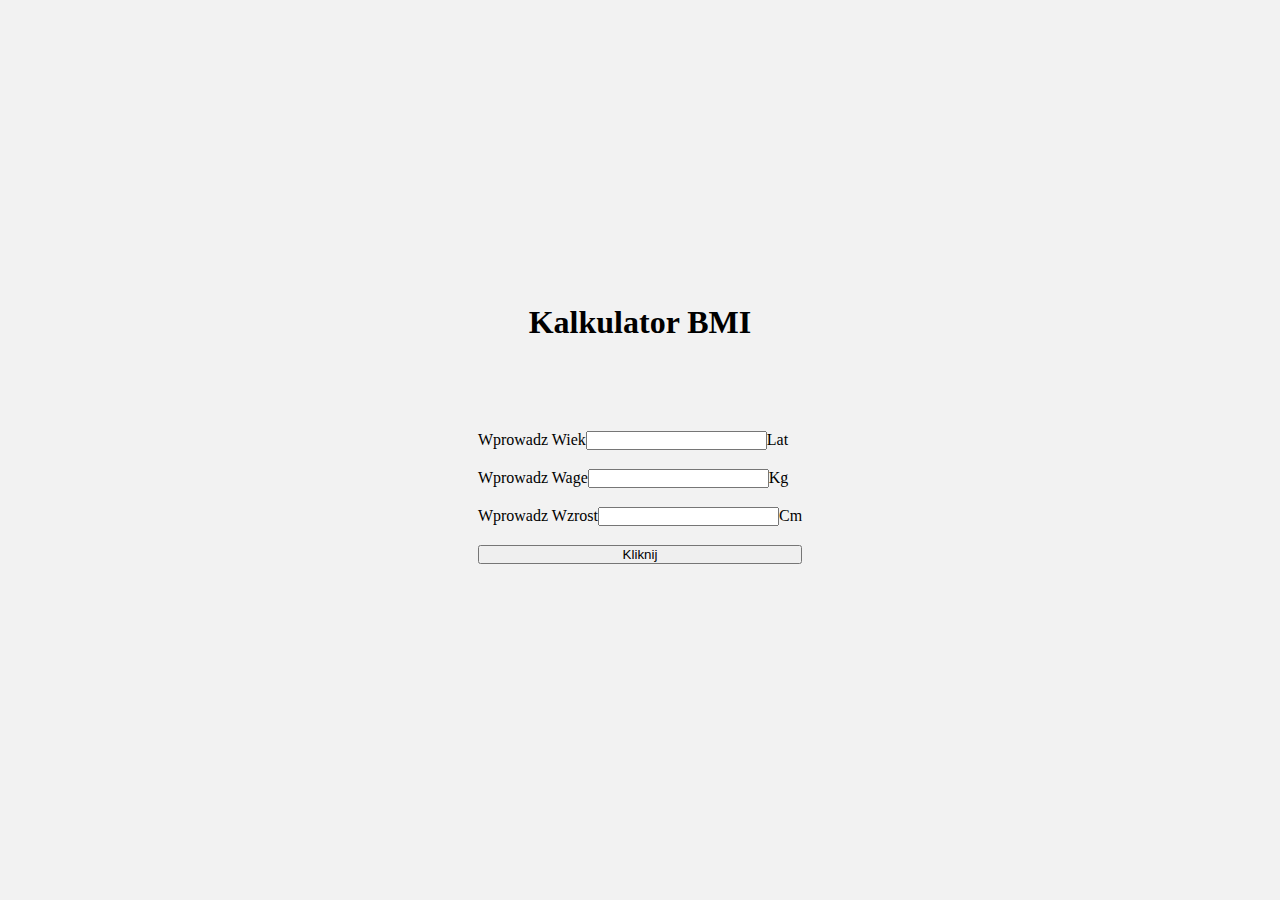
<file: Day 1 BMI CALCULATOR/index.html>
<!DOCTYPE html>
<html lang="en">
<head>
    <meta charset="UTF-8">
    <meta name="viewport" content="width=device-width, initial-scale=1.0">
    <title>Kalkulator BMI</title>
    <link rel="stylesheet" href="style.css">
</head>
<body>
    
    <div class="container">
        <h1>Kalkulator BMI</h1>
        <div class="container-wrap">
            <label for="">Wprowadz Wiek<input type="number" class="wiek" id="wiek">Lat</label>
            <label for="">Wprowadz Wage<input type="number" class="waga" id="waga">Kg</label>
            <label for="">Wprowadz Wzrost<input type="number" class="wzrost" id="wzrost">Cm</label>
            <button class="btn">Kliknij</button>
            <h1 id="BMI"></h1>
        </div>
    </div>

    <script src="script.js"></script>
</body>
</html>
</file>
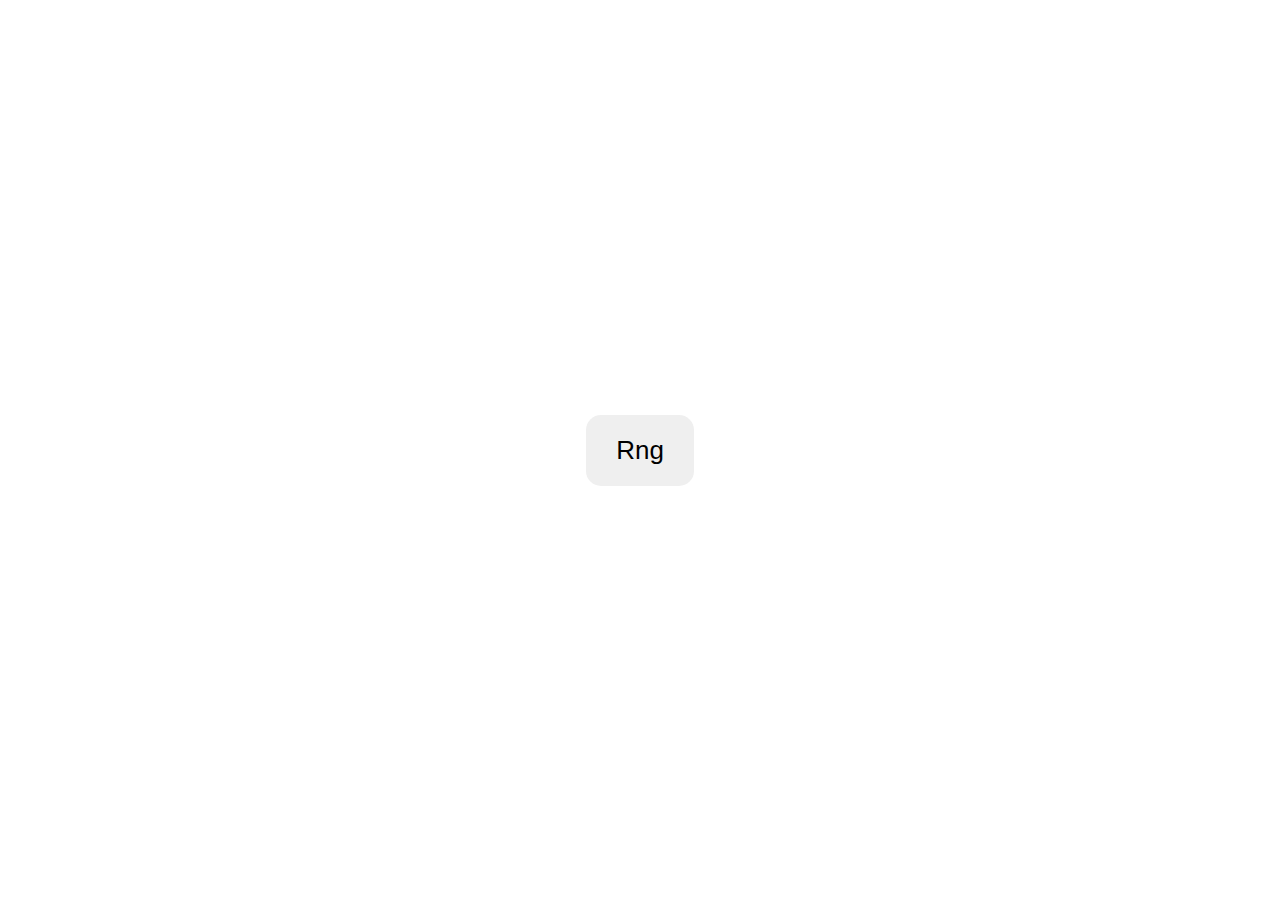
<file: Day 2 RandomBackgroundColor/index.html>
<!DOCTYPE html>
<html lang="en">
<head>
    <meta charset="UTF-8">
    <meta name="viewport" content="width=device-width, initial-scale=1.0">
    <title>Random Background Color</title>
    <link rel="stylesheet" href="style.css">
</head>
<body>
    <div class="container">
    <button onclick="randomColor()">Rng</button>
    </div>
    <script src="script.js"></script>
    
</body>
</html>
</file>
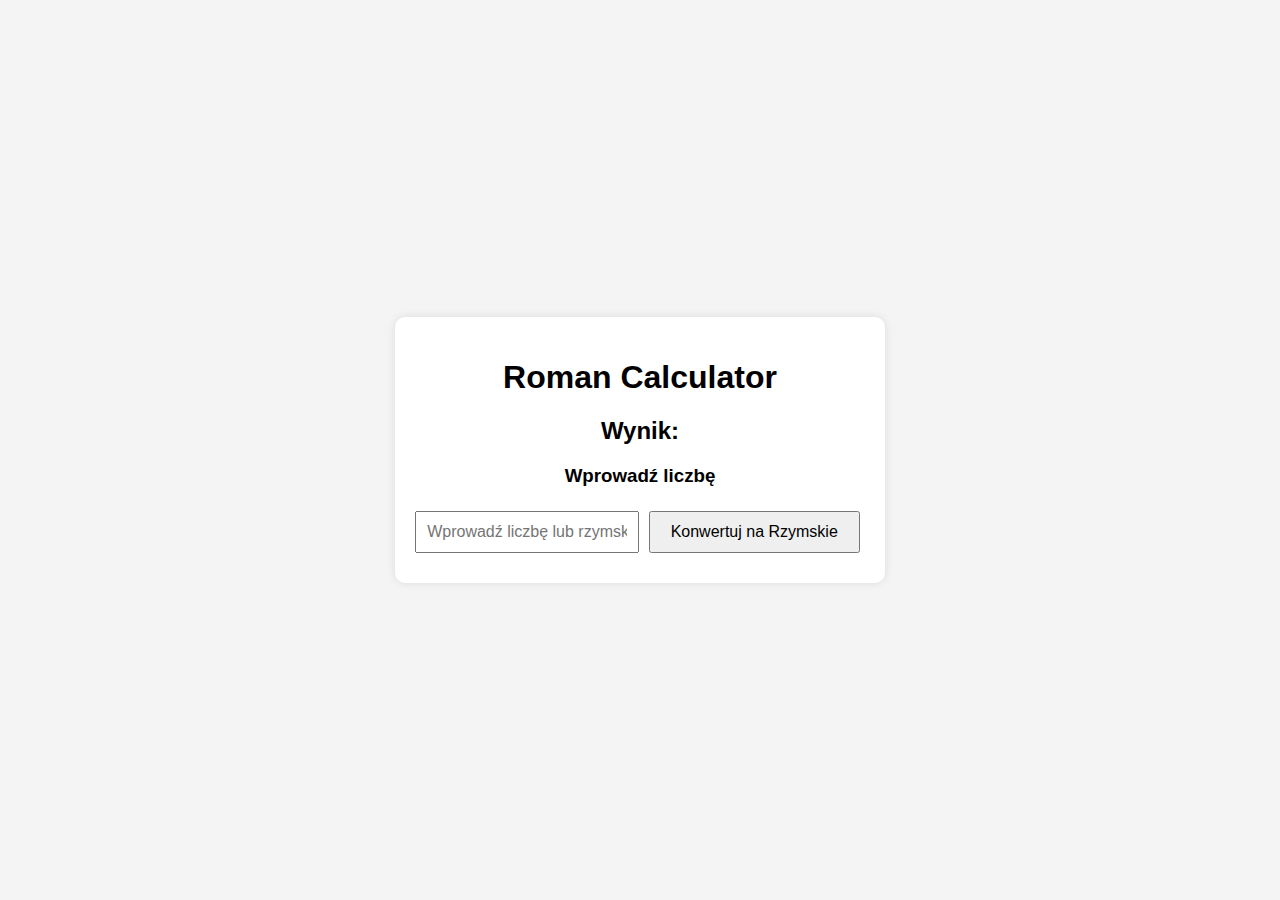
<file: Day 8 RomanCalculator/index.html>
<!DOCTYPE html>
<html lang="en">
<head>
    <meta charset="UTF-8">
    <meta name="viewport" content="width=device-width, initial-scale=1.0">
    <title>Roman Calculator</title>
    <link rel="stylesheet" href="style.css">
</head>
<body> 
    <div class="container">
        <h1>Roman Calculator</h1>
        <div id="result-container">
            <span id="result">Wynik:</span>
        </div>
        <h3>Wprowadź liczbę</h3>
        <input type="text" id="input" placeholder="Wprowadź liczbę lub rzymski numer">
        <button id="toRoman" >Konwertuj na Rzymskie</button>
    </div>

    <script src="script.js"></script>
</body>
</html>
</file>
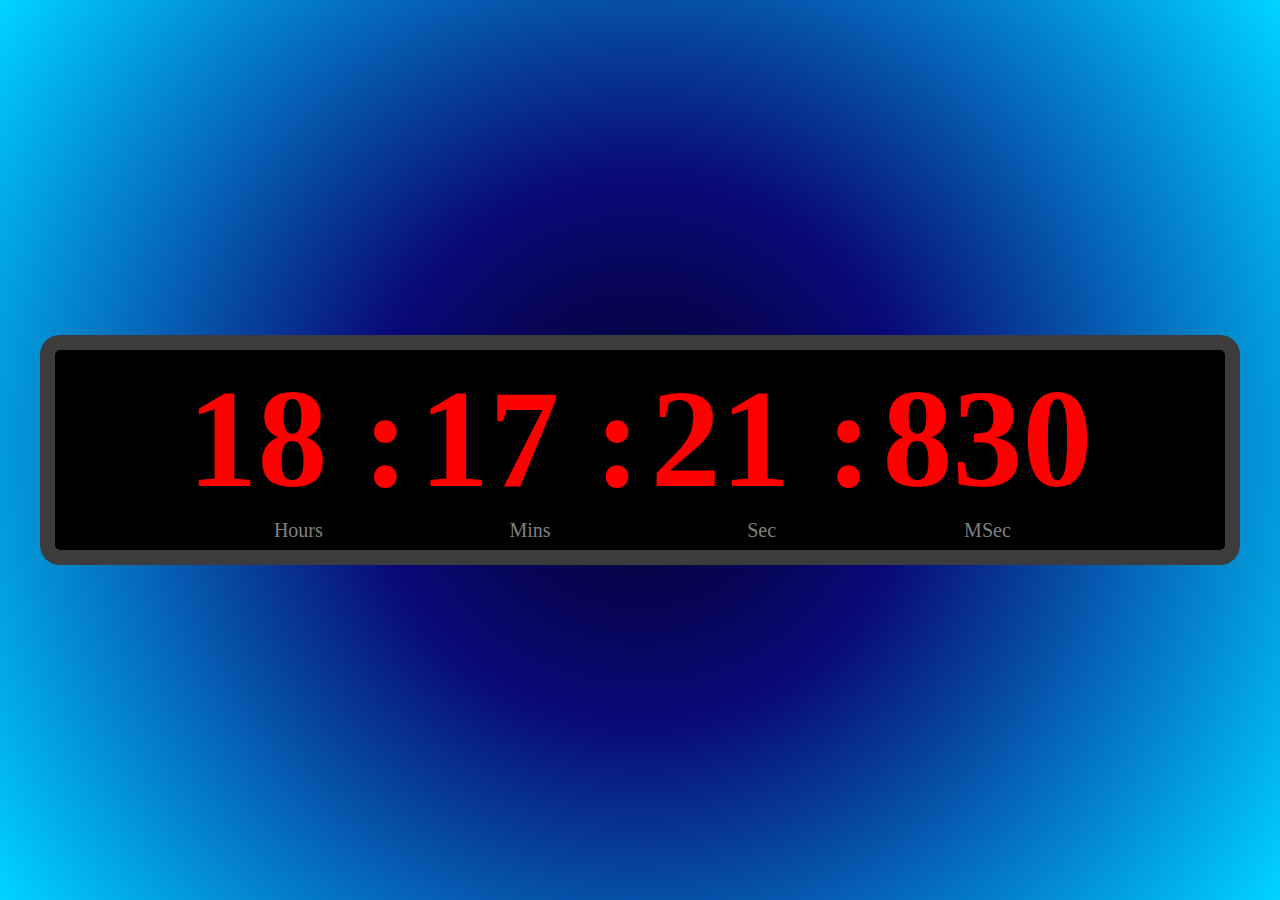
<file: Day3 DigtialClock/index.html>
<!DOCTYPE html>
<html lang="en">
<head>
    <meta charset="UTF-8">
    <meta name="viewport" content="width=device-width, initial-scale=1.0">
    <title>Document</title>
    <link rel="stylesheet" href="style.css">
</head>
<body>
    <div class="container">
        <div class="tablica">
            <div class="cosik">
                <h1 class="godziny">1 :</h1>
                <span>Hours</span>
            </div>
            <div class="cosik">
                <h1 class="minuty">2 :</h1>
                <span>Mins</span>
            </div>
            <div class="cosik">
                <h1 class="sekundy">3 :</h1>
                <span>Sec</span>
            </div>
            <div class="cosik">
                <h1 class="milisekundy">4 </h1>
                <span>MSec</span>
            </div>        
        </div>    
    </div>


    <script src="script.js"></script>
</body>
</html>
</file>
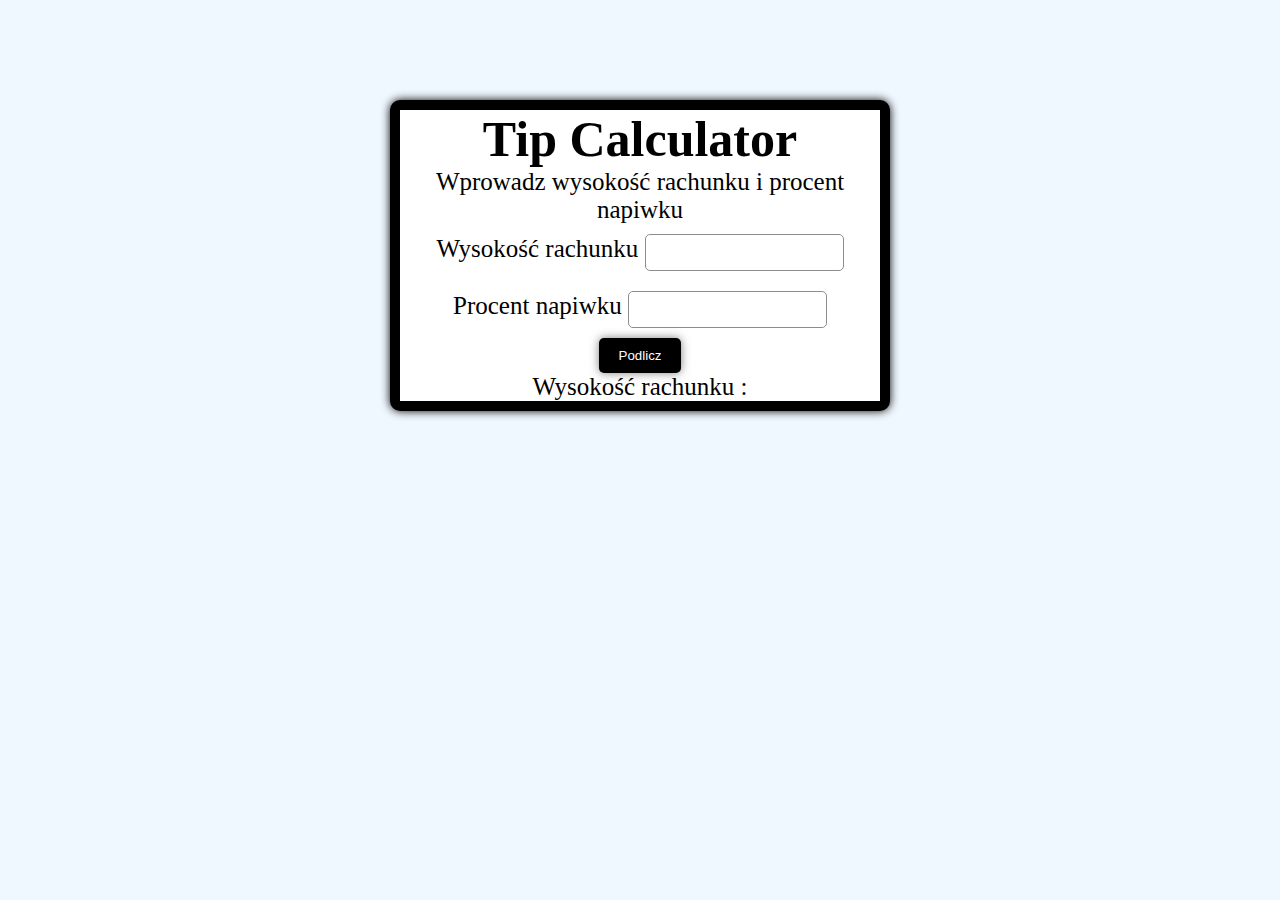
<file: Day4 Tip Calculator/index.html>
<!DOCTYPE html>
<html lang="en">
<head>
    <meta charset="UTF-8">
    <meta name="viewport" content="width=device-width, initial-scale=1.0">
    <title>Tip Calculator</title>
    <link rel="stylesheet" href="style.css">
</head>
    <div class="container">
        <h1>Tip Calculator</h1>
        <p>Wprowadz wysokość rachunku i procent napiwku</p>
        <label for="">
            Wysokość rachunku
        </label>
        <input type="number" id="rachunek"> </br>
        <label for="">
            Procent napiwku
        </label>
        <input type="number" id="napiwek"> </br>
        <button id="btn" onclick="oblicz()">Podlicz</button>
        <p id="result">Wysokość rachunku : </p>
        <script src="script.js"></script>
    </div>
</body>
</html>
</file>
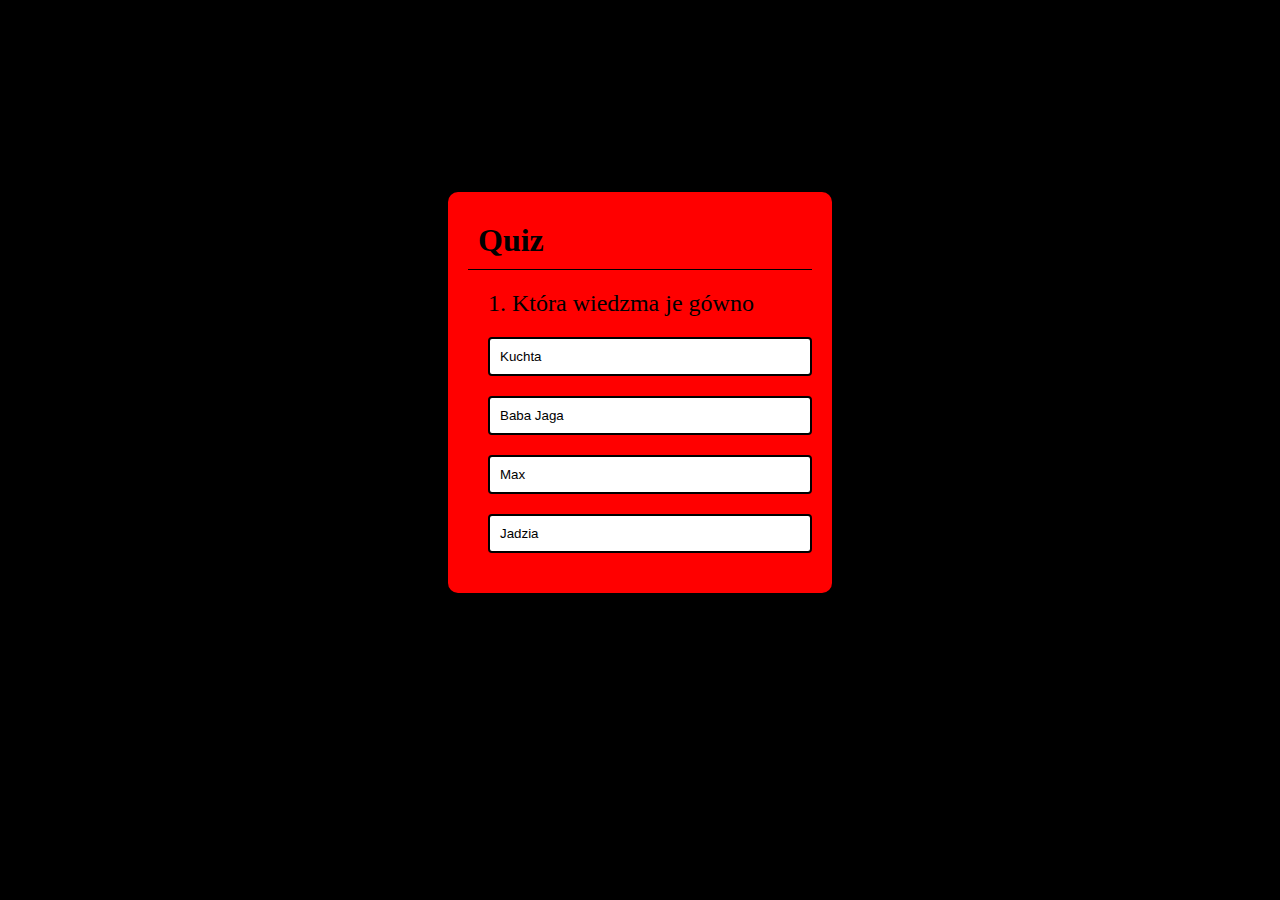
<file: Day5 Quiz/index.html>
<!DOCTYPE html>
<html lang="en">
<head>
    <meta charset="UTF-8">
    <meta name="viewport" content="width=device-width, initial-scale=1.0">
    <title>Quiz</title>
    <link rel="stylesheet" href="style.css">
</head>
<body>
    <div class="container">
       <h1>Quiz</h1> 
       <div class="container-box">
        <h2 id="pytanie">Pytanie</h2>
        <div id="przyciski">
            
        </div>
        <button id="btnN">Next</button>
        <span id="span"></span>
       </div>
    </div>
    <script src="pytania.js"></script>
</body>
</html>
</file>
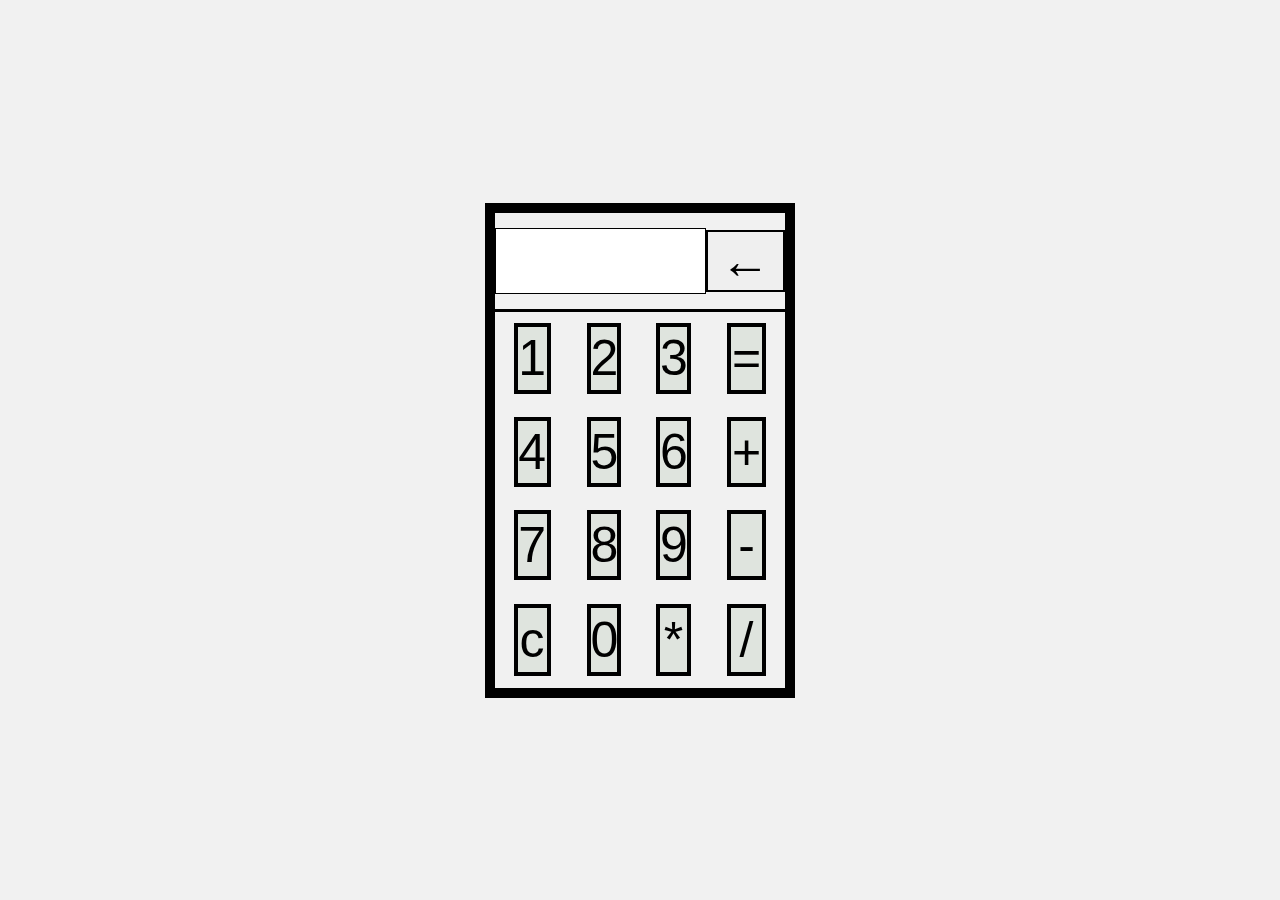
<file: Day6 Calculator/index.html>
<!DOCTYPE html>
<html lang="en">
<head>
    <meta charset="UTF-8">
    <meta name="viewport" content="width=device-width, initial-scale=1.0">
    <title>Calculator</title>
    <link rel="stylesheet" href="style.css">
</head>
<body>
    <table id="tabelka">
        <tr>
            <td colspan="4">
                <div class="input-container">
                    <input type="text" id="wynik" readonly> 
                    <button id="clear-btn" onclick="Usun()">←</button>
                </div>
            </td>
        </tr>
        <tr>
            <th>
                <input type="button" value="1" id="btn" onclick="gowno('1')">
            </th>
            <th>
                <input type="button" value="2" id="btn" onclick="gowno('2')">
            </th>
            <th>
                <input type="button" value="3" id="btn" onclick="gowno('3')">
            </th>
            <th>
                <input type="button" value="=" id="" onclick="Obliczenia()" >
            </th>
        </tr>
        <tr>
            <th>
                <input type="button" value="4" id="btn" onclick="gowno('4')">
            </th>
            <th>
                <input type="button" value="5" id="btn" onclick="gowno('5')">
            </th>
            <th>
                <input type="button" value="6" id="btn" onclick="gowno('6')">
            </th>
            <th>
                <input type="button" value="+" id="btn" onclick="gowno('+')">
            </th>
        </tr>
        <tr>
            <th>
                <input type="button" value="7" id="btn" onclick="gowno('7')">
            </th>
            <th>
                <input type="button" value="8" id="btn" onclick="gowno('8')">
            </th>
            <th><input type="button" value="9" id="btn" onclick="gowno('9')">
            </th>
            <th><input type="button" value="-" id="btn" onclick="gowno('-')">
            </th>
        </tr>
        <tr>
            <th>
                <input type="button" value="c" id="btn" onclick="Czyszczenie()">
            </th>
            <th>
                <input type="button" value="0" id="btn" onclick="gowno('0')">
            </th>
            <th>
                <input type="button" value="*" id="btn" onclick="gowno('*')">
            </th>
            <th>
                <input type="button" value="/" id="btn" onclick="gowno('/')">
            </th>
        </tr>
    </table>
    <script src="script.js"></script>
</body>
</html>
</file>
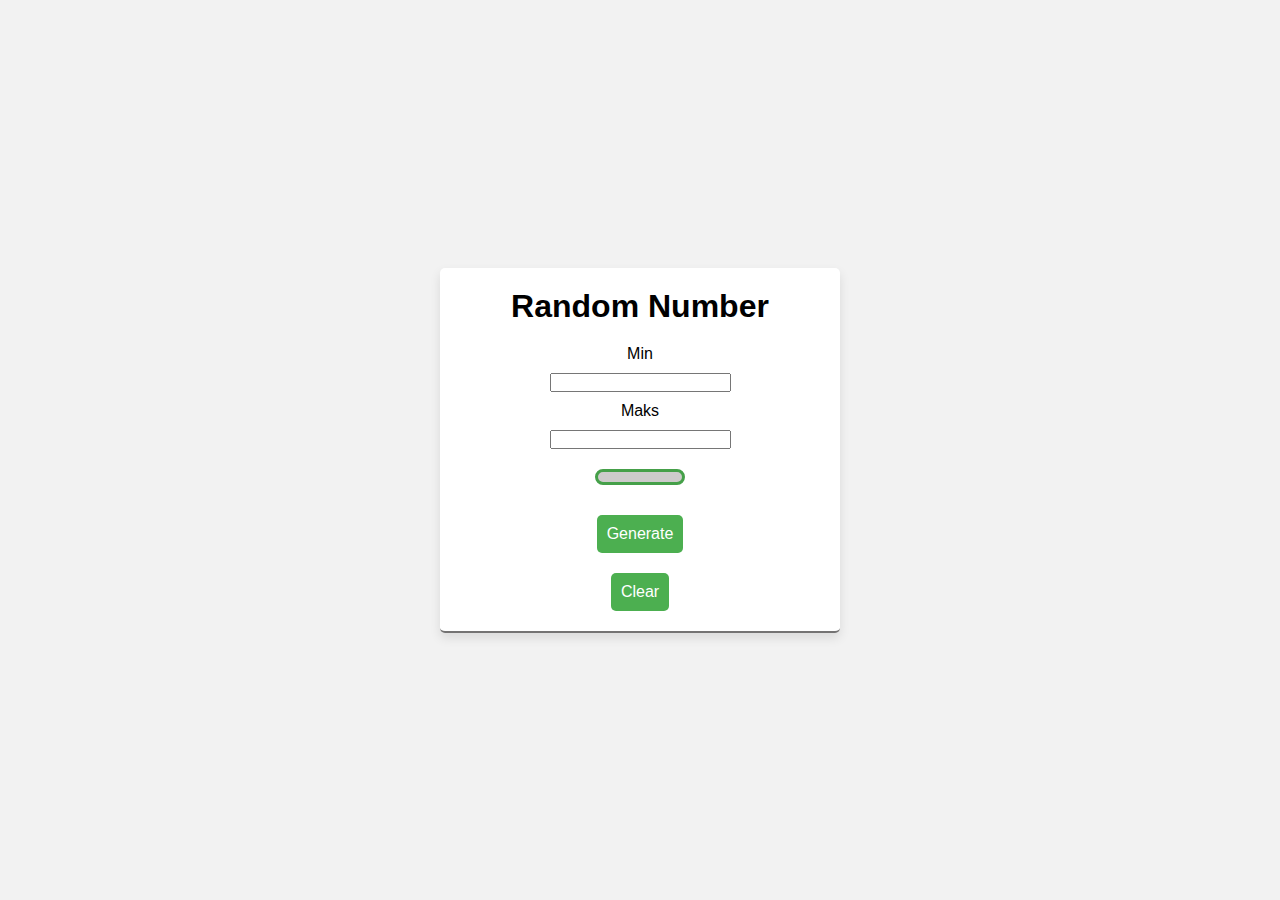
<file: Day9 RandomNumber/index.html>
<!DOCTYPE html>
<html lang="en">
<head>
    <meta charset="UTF-8">
    <meta name="viewport" content="width=device-width, initial-scale=1.0">
    <title>Random Number</title>
    <link rel="stylesheet" href="style.css">
</head>
<body>
    <div class="container">
        <h1>Random Number</h1>
        <div class="container-wrap">
            <span>Min</span>
            <input type="number" name="" id="od" >
            <span>Maks</span>
            <input type="number" name="" id="do" >
            <p id="number"></p>
            <button onclick="generateRandomNumber()">Generate</button>
            <button onclick="clearNumber()">Clear</button>
        </div>
    </div>
    <script src="script.js"></script>
</body>
</html>
</file>
<file: Day 1 BMI CALCULATOR/style.css>
*{
    margin: 0;
    padding: 0;
}
.container{
    display: flex;
    flex-direction: column;
    align-items: center;
    justify-content: center;
    width: 100%;
    height: 100vh;
    background-color: #f2f2f2;
}
.container-wrap{
    margin: 10vh;
    display: grid;
    justify-content: center;
    align-items: center;
    flex-direction: column;
    gap: 25%;
}
</file>
<file: Day 2 RandomBackgroundColor/style.css>
*{
    margin: 0;
    padding: 0;
}

.container{
    display: flex;
    justify-content: center;
    align-items: center;
    height: 100vh;
}
button {
    padding: 20px 30px;
    font-size: 26px;
    text-align: center;
    cursor: pointer;
    outline: none;
    color : black;
    border: none;
    border-radius: 15px;
}

button:hover{
    color: white;
    transition: background-color 0.3s ease, color 0.3s ease, box-shadow 0.3s ease;
    transform: translateY(-3px);
}
</file>
<file: Day 8 RomanCalculator/style.css>
body {
    font-family: Arial, sans-serif;
    display: flex;
    justify-content: center;
    align-items: center;
    height: 100vh;
    margin: 0;
    background-color: #f4f4f4;
}

.container {
    text-align: center;
    padding: 20px;
    border-radius: 10px;
    background: #fff;
    box-shadow: 0 0 10px rgba(0, 0, 0, 0.1);
}

#result-container {
    margin-bottom: 20px;
}

#result {
    font-size: 24px;
    font-weight: bold;
}

input {
    padding: 10px;
    font-size: 16px;
    margin-bottom: 10px;
    width: 200px;
    text-align: center;
}

button {
    padding: 10px 20px;
    font-size: 16px;
    margin: 5px;
    cursor: poin
}
</file>
<file: Day3 DigtialClock/style.css>
*{
    margin: 0;
    padding: 0;
}

.container{
    display: flex;
    justify-content: center;
    align-items: center;
    height: 100vh;
    background: rgb(2,0,36);
    background: radial-gradient(circle, rgba(2,0,36,1) 0%, rgba(9,9,121,1) 35%, rgba(0,212,255,1) 100%);
}
.tablica {
    display: flex;
    flex-direction: row;
    gap: 10px;
    border: 15px solid rgba(70, 70, 70, 0.853);
    border-radius: 20px;
    font-size: 70px;
    background-color: black;
    height: 200px;
    width: 130vh;
    color: red;
    align-items: center;
    justify-content: center;
    
}
.cosik {
    display: flex;
    flex-direction: column;
    align-items: center;
}
.cosik span {
    font-size: 20px ;
    color: grey;
}
</file>
<file: Day4 Tip Calculator/style.css>
*{
    margin: 0;
    padding: 0;
    box-sizing: border-box;
}
.container{
    justify-content: center;
    align-items: center;
    max-width: 500px; 
    background-color: white;
    border: 10px solid black;
    border-radius: 10px;
    margin: 100px auto;
    font-size: 25px;
    box-shadow: 0 0 10px rgba(0, 0, 0, 5.2);
}
body{
    background-color: aliceblue;
    font-size: large;
    text-align: center;
}

h1{
    margin-top: 0;
    text-align: center;
}

input{
    border: 1px solid #8e8d8d;
    border-radius: 5px;
    margin: 10px 0;
    padding: 10px;
}

button{
    background-color: black;
    color: white;
    border: none;
    border-radius: 5px;
    box-shadow: 0 0 10px rgba(0, 0, 0, 0.5);
    padding: 10px 20px;
    cursor: pointer;
}
</file>
<file: Day5 Quiz/style.css>
*{
    margin: 0;
    padding: 0;
    box-sizing: border-box;
}
body{
    background-color: black;
}
.git{
    background-color: green;
}
.gowno{
    background-color: red;
}
.container{
    background-color: rgb(255, 0, 0);
    max-width: 600px;
    margin: 15% auto 0;
    border-radius: 10px;
    padding: 20px;
    width: 30%;
}
.container h1{
    font-weight: 25px;
    font-weight: 700;
    border-bottom: 1px solid black;
    padding: 10px;
}
.container-box{
    padding: 10px;   
}
.container-box h2{
    font-weight: 100px;
    padding: 10px;
    font-weight: 450;
    color: black;
}
.btn{
    background-color: white;
    color: black;
    font-weight: 500;
    width: 100%;
    border: 2px solid black;
    padding: 10px;
    margin: 10px;
    text-align: left;
    border-radius: 4px;
}
.btn:hover{
    background-color: khaki;
    color: blueviolet;
    transition: background-color 0.3s ease, color 0.3s ease;
    box-shadow: 0 0  10px rgba(0, 0, 0, 5.2);
}
.btn:active{
    background-color: rgba(147, 132, 0, 0.796);
    color: blueviolet;
    transition: background-color .3s ease, color .2s ease;
    box-shadow: 0 0  10px rgba(0, 0, 0, 8);
}
#btnN{
    background-color: white;
    color: black;
    font-weight: 500;
    width: 120px;
    padding: 10px;
    margin-right: 10px;
    text-align: left;
    border-radius: 4px;
    cursor: pointer;
}
#btnN:hover{
    background-color: khaki;
    color: blueviolet;
    transition: background-color 0.3s ease, color 0.3s ease;
    box-shadow: 0 0  10px rgba(0, 0, 0, 5.2);
}
#btnN:active{
    background-color: rgba(147, 132, 0, 0.796);
    color: blueviolet;
    transition: background-color .3s ease, color .2s ease;
    box-shadow: 0 0  10px rgba(0, 0, 0, 8);
}
#PytanieZ{
    float: right;
}
span{
    font-size: 40px;
}
</file>
<file: Day6 Calculator/style.css>
*{
    margin: 0;
    padding: 0;
    box-sizing: border-box;
}

body {
    font-family: Arial, sans-serif;
    background-color: #f1f1f1;
    color: #333;
    padding: 20px;
    display: flex;
    justify-content: center;
    align-items: center;
    min-height: 100vh;
}
#tabelka{
    border: 10px solid black;
    border-collapse: collapse;
    width: 25%;
    text-align: center; 
    margin: auto;
    height: 55vh;
}
#tabelka tr td {
    border: 3px black solid;
}
#tabelka tr td input {
    border: 1px black solid;
    width: 80%;
    height: 70%;
    font-size: 55px;
    font-weight: 700;
    text-align: center;
}
#tabelka tr  th input[type="button"]{
    border: 4px solid black;
    height: 75%;
    width: 50%;
    font-size: 50px;
    background-color: rgb(223, 228, 222);
}

#clear-btn{
    border: 2px solid black;
    height: 75%;
    width: 30%;
    font-size: 50px;
}
.input-container {
    display: flex;         
    align-items: center;    
}
</file>
<file: Day9 RandomNumber/style.css>
* {
    margin: 0;
    padding: 0;
    box-sizing: border-box;
}

body {
    font-family: Arial, sans-serif;
    background-color: #f2f2f2;
    height: 100vh;
    display: flex;
    justify-content: center;
    align-items: center;
}

.container {
    width: 100%;
    max-width: 400px;
    padding: 20px;
    background-color: #fff;
    border-radius: 5px;
    box-shadow: 0 5px 11px rgba(0, 0, 0, 0.1);
    text-align: center;
    border-bottom: 2px solid rgb(116, 115, 115);
    position: absolute  ;
}

h1 {
    margin-bottom: 20px;
}

.container-wrap {
    display: flex;
    flex-direction: column;
    align-items: center;
    gap: 10px;
}

button {
    padding: 10px;
    font-size: 1rem;
    background-color: #4CAF50;
    color: white;
    border: none;
    border-radius: 5px;
    cursor: pointer;
    margin-top: 10px;
}

button:hover {
    background-color: #45a049; 
    transition: background-color 0.5s ease;
    color: rgb(110, 109, 109);
}

p {
    margin: 10px 0;
    width: 10vh;
    font-size: 1.5rem;
    font-weight: bold;
    border: 3px solid #45a049;
    border-radius: 10px;
    padding: 5px;
    text-align: center;
    transition: background-color 0.3s ease;
    background-color: rgba(200, 197, 197, 0.903);
}
</file>
